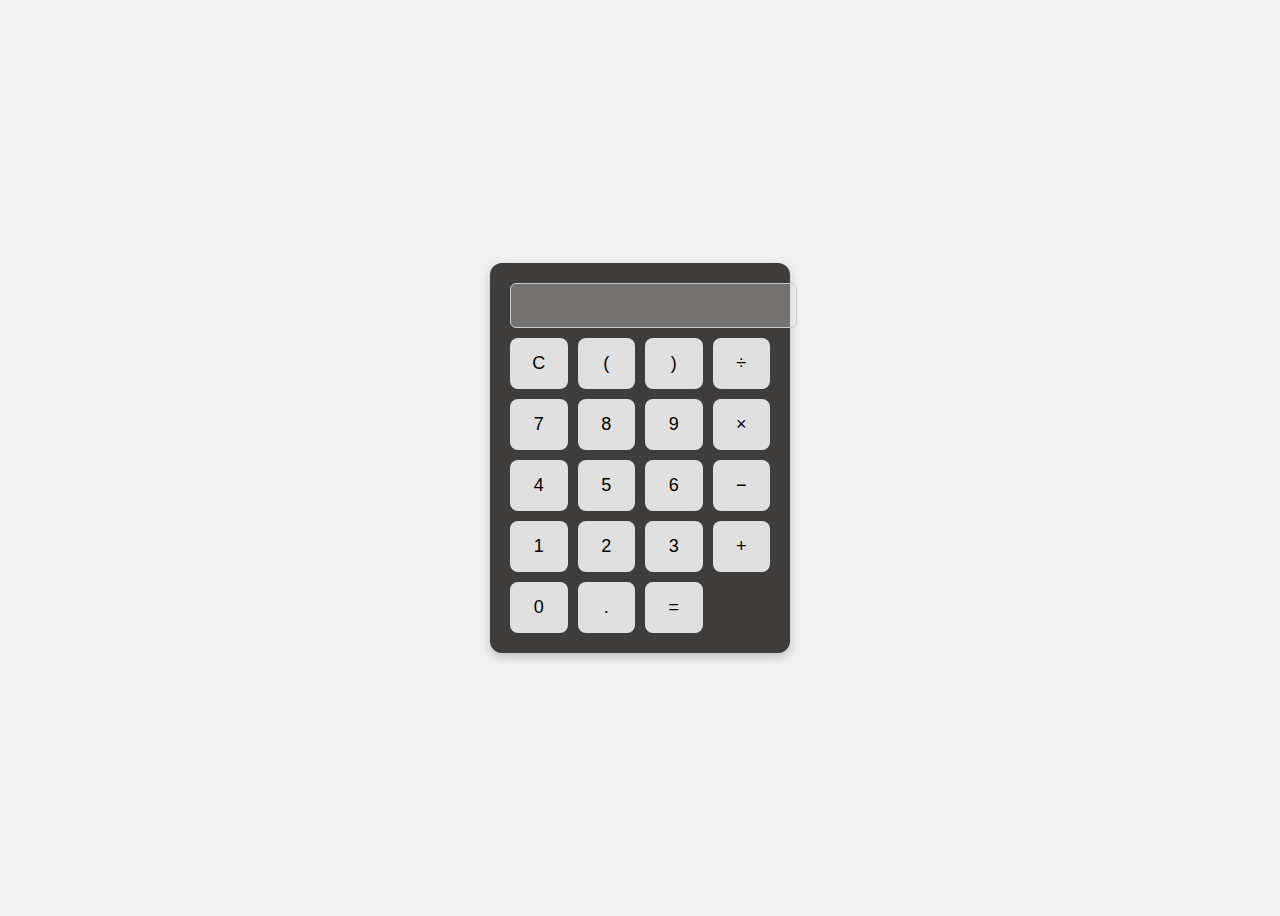
<file: GUISimpleCalculator/index.html>
<!DOCTYPE html>
<html lang="en">
<head>
  <meta charset="UTF-8">
  <meta name="viewport" content="width=device-width, initial-scale=1">
  <title>Simple Calculator</title>
  <link rel="stylesheet" href="style.css">
</head>
<body>
  <div class="calculator">
    <input type="text" id="display" disabled>
    <div class="buttons">
      <button onclick="clearDisplay()">C</button>
      <button onclick="appendToDisplay('(')">(</button>
      <button onclick="appendToDisplay(')')">)</button>
      <button onclick="appendToDisplay('/')">÷</button>

      <button onclick="appendToDisplay('7')">7</button>
      <button onclick="appendToDisplay('8')">8</button>
      <button onclick="appendToDisplay('9')">9</button>
      <button onclick="appendToDisplay('*')">×</button>

      <button onclick="appendToDisplay('4')">4</button>
      <button onclick="appendToDisplay('5')">5</button>
      <button onclick="appendToDisplay('6')">6</button>
      <button onclick="appendToDisplay('-')">−</button>

      <button onclick="appendToDisplay('1')">1</button>
      <button onclick="appendToDisplay('2')">2</button>
      <button onclick="appendToDisplay('3')">3</button>
      <button onclick="appendToDisplay('+')">+</button>

      <button onclick="appendToDisplay('0')">0</button>
      <button onclick="appendToDisplay('.')">.</button>
      <button onclick="calculateResult()">=</button>
    </div>
  </div>
  <script src="script.js"></script>
</body>
</html>
</file>
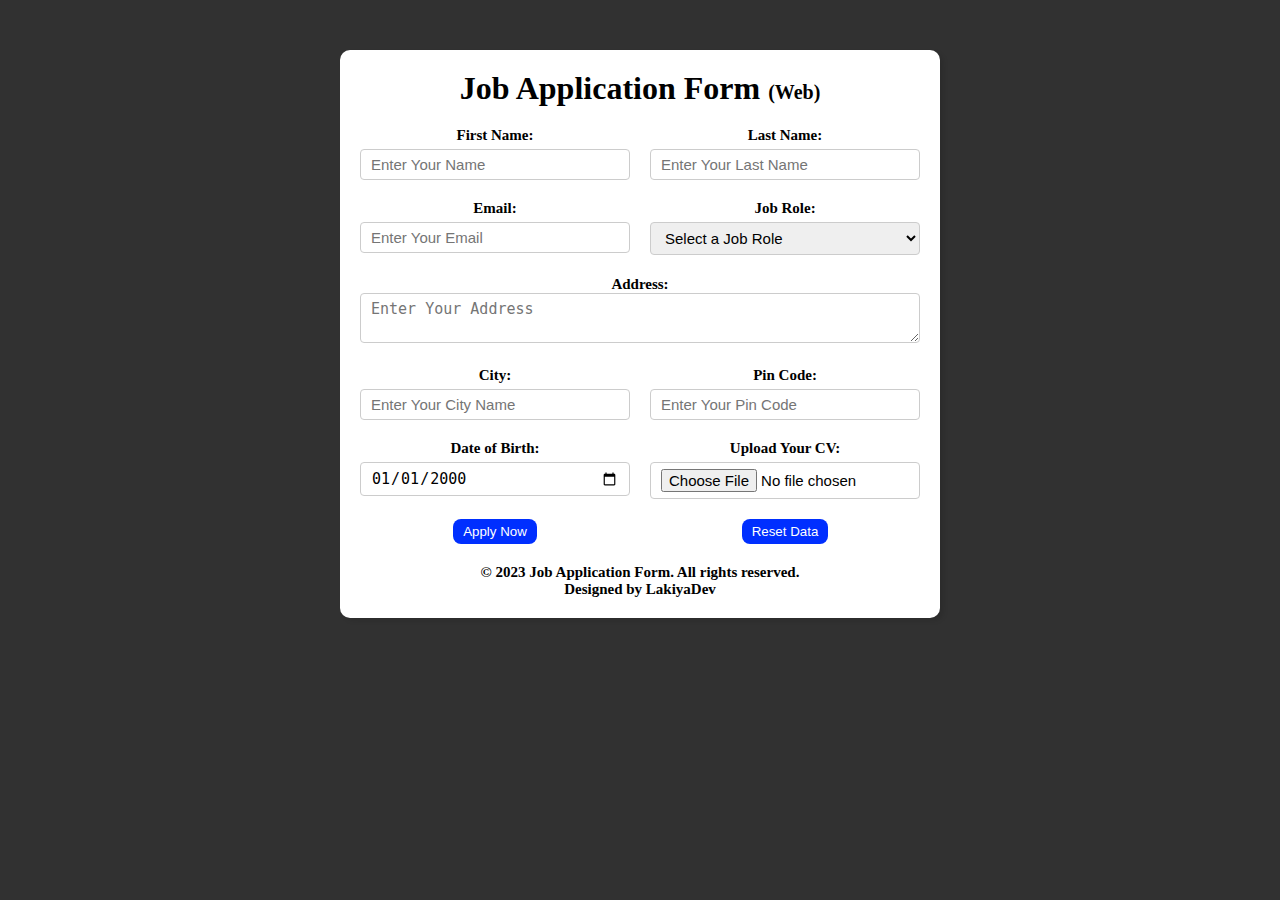
<file: JobApplicationForm/JobApplicationForm.html>
<!DOCTYPE html>
<html lang="en">
<head>
    <meta charset="UTF-8">
    <meta name="viewport" content="width=device-width, initial-scale=1.0">
    <title>Job Application Form</title>
    <link rel="stylesheet" href="JobStyle.css">
</head>
<body>
    <div class="container">
        <div class="apply_box">
            <h1>Job Application Form
            <span class="job-title">(Web)</span>
            </h1>
            <form action="JobApplicationForm.php" method="post">
                <div class="form_container">
                    <div class="form_control">
                        <label for="first_name">First Name:</label>
                        <input
                            type="text"
                            id="first_name" 
                            name="first_name" 
                            placeholder="Enter Your Name" 
                            required
                            />
                    </div>
                    <div class="form_control">
                        <label for="last_name">Last Name:</label>
                        <input
                            type="text"
                            id="last_name" 
                            name="last_name" 
                            placeholder="Enter Your Last Name" 
                            required
                            />
                    </div>
                    <div class="form_control">
                        <label for="email">Email:</label>
                        <input
                            type="email"
                            id="email" 
                            name="email" 
                            placeholder="Enter Your Email" 
                            required
                            />
                    </div>
                    <div class="form_control">
                        <label for="job-role">Job Role:</label>
                        <select id="job-role" name="job-role" required>
                            <option value="" disabled selected>Select a Job Role</option>
                            <option value="Web Developer">Web Developer</option>
                            <option value="Data Analyst">Data Analyst</option>
                            <option value="Project Manager">Project Manager</option>
                            <option value="UX/UI Designer">UX/UI Designer</option>
                            <option value="Software Engineer">Software Engineer</option>
                            <option value="System Administrator">System Administrator</option>
                            <option value="Network Engineer">Network Engineer</option>
                            <option value="Database Administrator">Database Administrator</option>
                            <option value="Cybersecurity Analyst">Cybersecurity Analyst</option>
                            <option value="Cloud Engineer">Cloud Engineer</option>
                            <option value="DevOps Engineer">DevOps Engineer</option>
                            <option value="Business Analyst">Business Analyst</option>
                            <option value="Technical Support">Technical Support</option>
                            <option value="IT Consultant">IT Consultant</option>
                        </select>
                    </div>
                    <div class="textarea_control">
                        <label for="address">Address:</label>
                        <textarea
                            id="address" 
                            name="address" 
                            rows="2"
                            cols="50"
                            placeholder="Enter Your Address" 
                            required
                            ></textarea>
                    </div>
                    <div class="form_control">
                        <label for="city">City:</label>
                        <input
                            type="text"
                            id="city" 
                            name="city" 
                            placeholder="Enter Your City Name" 
                            required
                            />
                    </div>
                    <div class="form_control">
                        <label for="pincode">Pin Code:</label>
                        <input
                            type="text"
                            id="pincode" 
                            name="pincode" 
                            placeholder="Enter Your Pin Code" 
                            required
                            />
                    </div>
                    <div class="form_control">
                        <label for="dob">Date of Birth:</label>
                        <input
                            value="2000-01-01"
                            type="date"
                            id="dob" 
                            name="dob" 
                            placeholder="Enter Your Date of Birth" 
                            required
                            />    
                    </div>
                    <div class="form_control">
                        <label for="cv">Upload Your CV:</label>
                        <input
                            type="file"
                            id="cv" 
                            name="cv" 
                            accept=".pdf, .doc, .docx" 
                            required
                            />
                    </div>
                    <div class="button_container">
                        <button type="submit" class="btn">Apply Now</button>
                    </div>
                    <div class="button_container">
                        <button type="reset" class="btn">Reset Data</button>
                </div>
            </form>
        </div>
        <div class="footer">
                <p>© 2023 Job Application Form. All rights reserved.</p>
                <p>Designed by LakiyaDev</p>
            </div>
    </div>    
</body>
</html>
</file>
<file: GUISimpleCalculator/style.css>
body {
  background-color: #f0f0f0;
  display: flex;
  height: 100vh;
  align-items: center;
  justify-content: center;
  font-family: Arial, sans-serif;
}

.calculator {
  background-color: #3f3c3c;
  padding: 20px;
  border-radius: 12px;
  box-shadow: 0 4px 10px rgba(0, 0, 0, 0.2);
  width: 260px;
}

#display {
  width: auto;
  padding: 15px;
  padding: 10px;
  font-display: swap;
  color: #fff;
  font-size: 20px;
  margin-bottom: 10px;
  text-align: right;
  border: 1px solid #ccc;
  border-radius: 6px;
}

.buttons {
  display: grid;
  grid-template-columns: repeat(4, 1fr);
  gap: 10px;
}

button {
  padding: 15px;
  font-size: 18px;
  border: none;
  border-radius: 8px;
  cursor: pointer;
  background-color: #e0e0e0;
  transition: background-color 0.2s;
}

button:hover {
  background-color: #d1d1d1;
}

button:active {
  background-color: #bbb;
}
</file>
<file: JobApplicationForm/JobStyle.css>
*{
    margin: 0;
    padding: 0;
    box-sizing: border-box;
}

body{
    background-color: #313131;
}

.container{
     max-width: 900px;
     margin: 0 auto; 
}

.apply_box{
    max-width: 600px;
    padding: 20px;
    margin: 0 auto;
    background-color: #fff;
    border-radius: 10px;
    margin-top: 50px;
    box-shadow: 4px 3px 5px rgba(1,1,1,0.1);
    text-align: center;
}

.job-title{
    font-size: 20px;
}

.form_container{
    margin-top: 20px;
    display: grid;
    gap:20px;
    grid-template-columns: repeat(auto-fit, minmax(200px, 1fr));
}

.form_control{
    display: flex;
    flex-direction: column;
    font-weight: bolder;
}


label{
    margin-bottom: 5px;
    font-size: 15px;
}

input,
select,
textarea{
    padding: 6px 10px;
    border-radius: 4px;
    border: 1px solid #ccc;
    font-size: 15px;
}

input:focus{
    outline-color: rgb(38,0,255);
}

.button_container{
    display:flex;
    justify-content: center;
}

button{
    padding: 5px 10px;
    background-color:rgb(0,47,255);
    color: white;
    border: transparent;
    border-radius: 8px;
    transition: 0.3s ease-in;
}

button:hover{
    background-color: #ccc;
    border: 2px solid rgb(0,47,255);
    color: black;
    transition: 0.3s ease-out;
    cursor: pointer;
}

.textarea_control{
    grid-column: 1 / span 2;
    font-weight: bolder;
}

.textarea_control textarea{
    width: 100%;
}

@media (max-width: 460px) {
    .textarea_control{
        grid-column: 1 / span 2;
    }
}

.footer{
    text-align: center;
    margin-top: 20px;
    font-size: 15px;
    font-weight: bolder;
}
</file>
